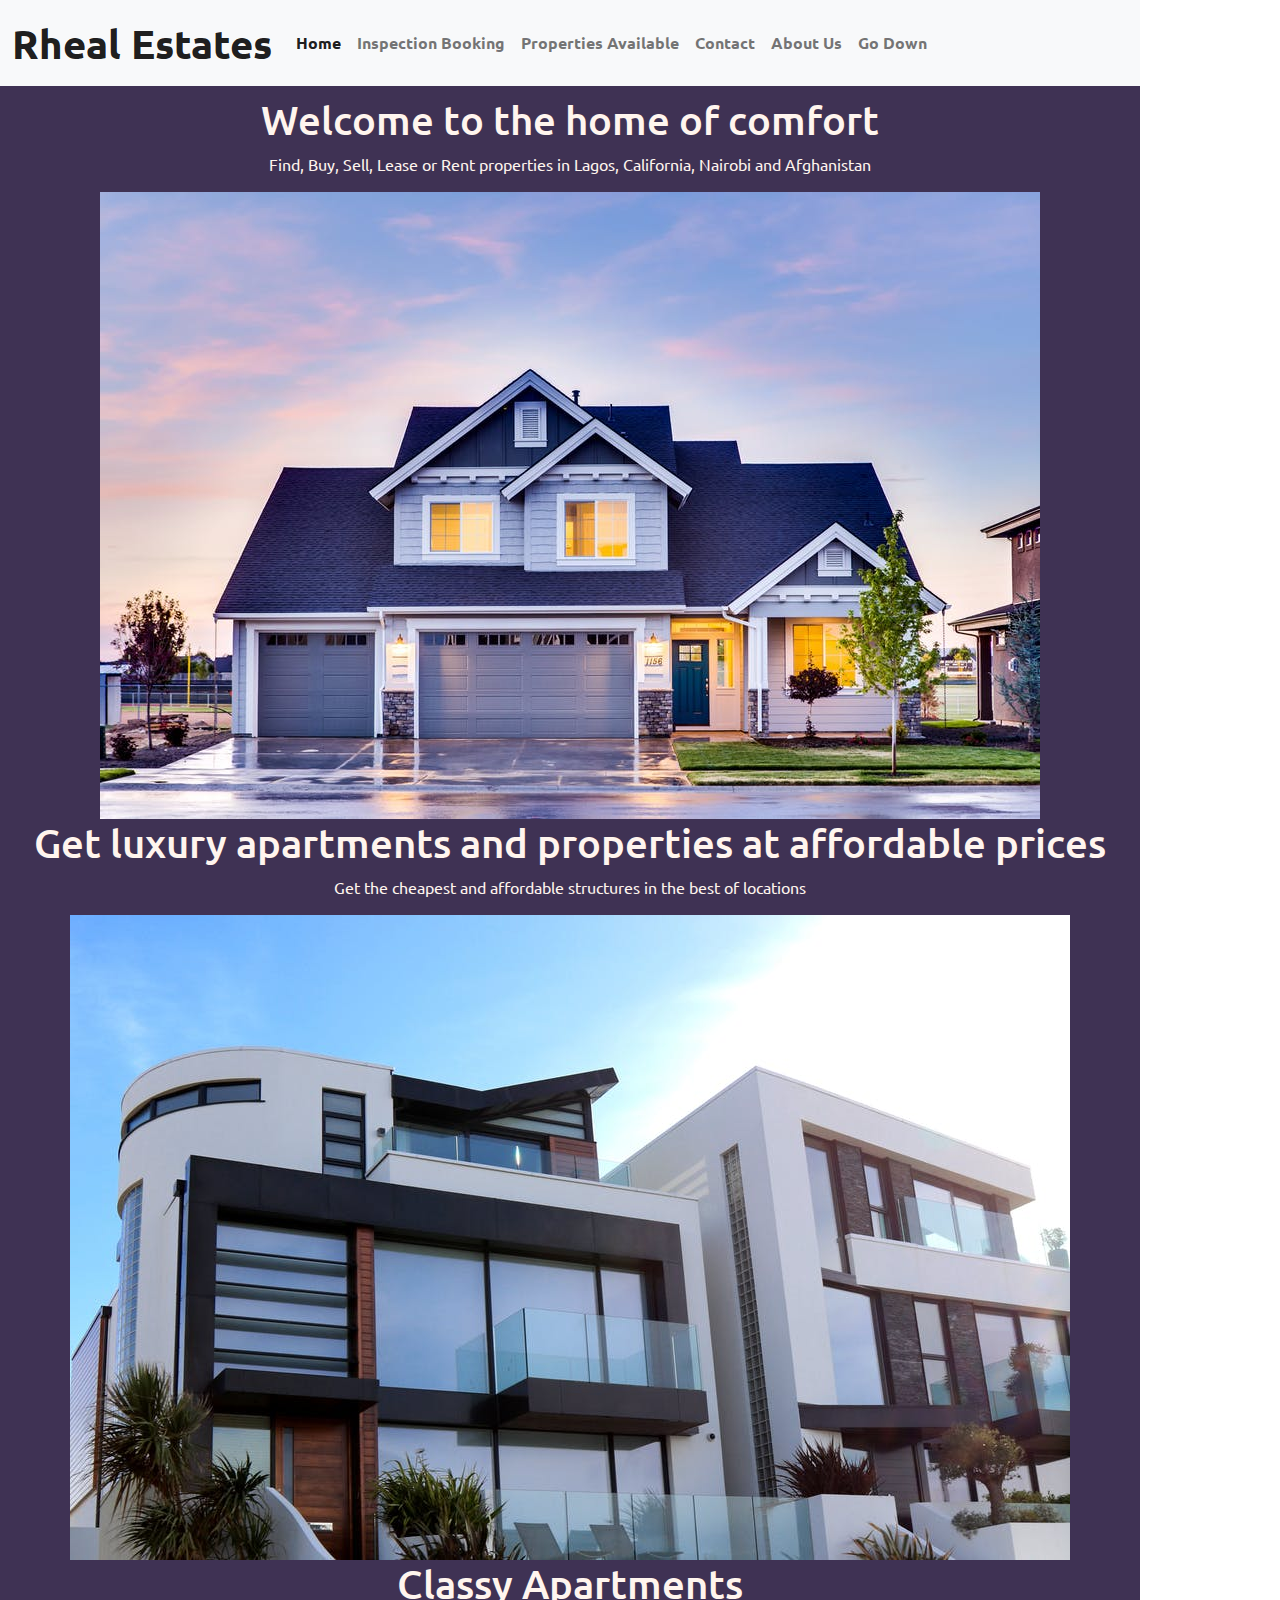
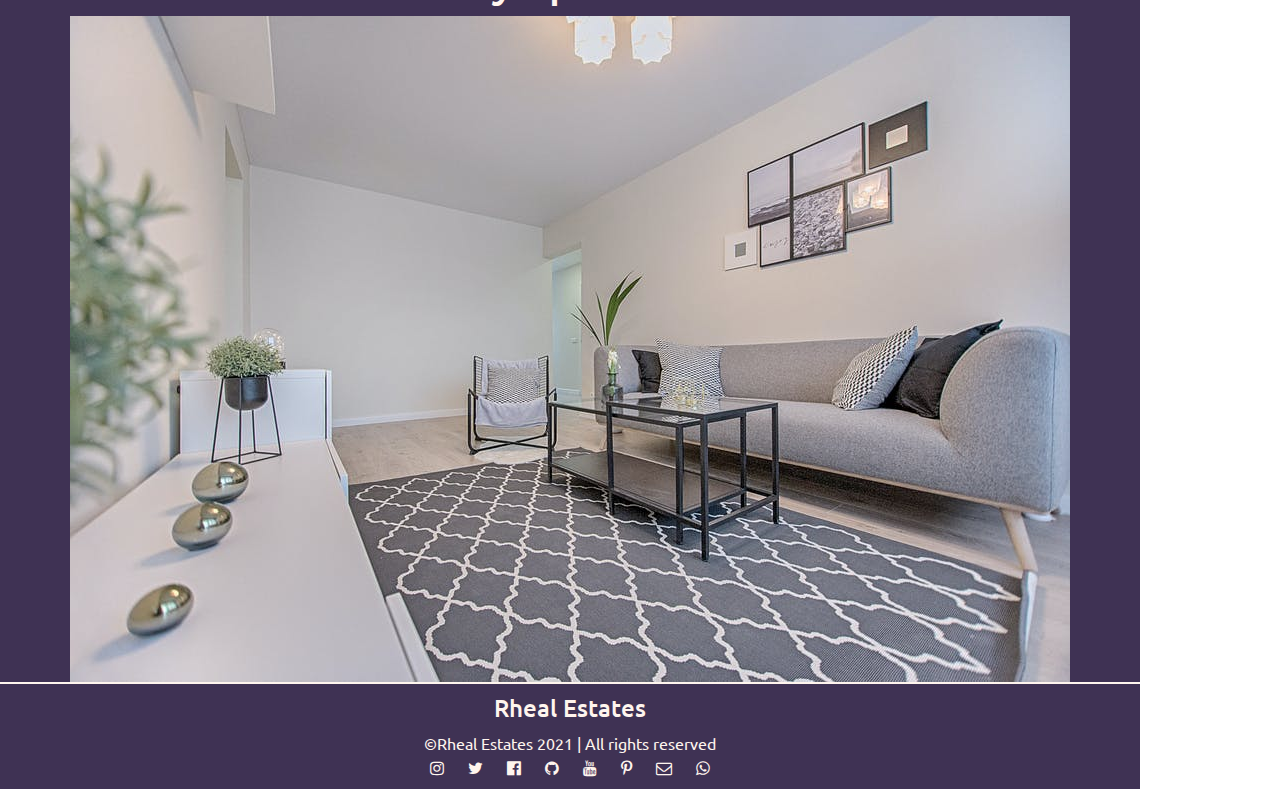
<file: index.html>
<!DOCTYPE html>
<html>
    <head>
        <meta charset="utf-8">
        <meta http-equiv="X-UA-Compatible" content="IE=edge"> 
        <meta name="viewport" content="width=device-width, initial-scale=1">
        <title>Rheals Estate</title>
        <link rel="stylesheet" href="styles.css">
        <link rel="stylesheet" href="bootstrap.css">
        <link rel="stylesheet" href="https://stackpath.bootstrapcdn.com/font-awesome/4.7.0/css/font-awesome.min.css">
        <link rel="preconnect" href="https://fonts.gstatic.com">
        <link rel="preconnect" href="https://fonts.gstatic.com">
        <link href="https://fonts.googleapis.com/css2?family=Open+Sans:wght@400;700&family=Ubuntu:wght@400;700&display=swap" rel="stylesheet">
    </head>
    <body>  
        <!-- Header section -->  
        <div id="wrap" class="container">
            <nav id="header" class="navbar navbar-expand-lg navbar-light bg-light">
                <div class="container">
                    <a class="navbar-brand fs-1 fw-bolder" href="#">Rheal Estates</a>
                    <button class="navbar-toggler" type="button" data-bs-toggle="collapse" data-bs-target="#navbarSupportedContent" aria-controls="navbarSupportedContent" aria-expanded="false" aria-label="Toggle navigation">
                    <span class="navbar-toggler-icon"></span>
                    </button>
                    <div class="collapse navbar-collapse" id="navbarSupportedContent">
                    <ul class="navbar-nav me-auto mb-2 mb-lg-0">
                        <li class="nav-item">
                        <a class="nav-link active" aria-current="page" href="#">Home</a>
                        </li>
                        <li class="nav-item">
                        <a class="nav-link" href="booking.html">Inspection Booking</a>
                        </li>
                        <li class="nav-item">
                        <a class="nav-link" href="list.html">Properties Available</a>
                        </li>
                        <li class="nav-item">
                        <a class="nav-link" href="contact.html">Contact</a>
                        </li>
                        <li class="nav-item">
                        <a class="nav-link" href="about.html">About Us</a>
                        </li>
                        <li class="nav-item">
                        <a class="nav-link" href="#footer">Go Down</a>
                        </li>
                    </ul>
                    </div>
                </div>
                </nav>
                       
        <!-- Main -->
            
                <div id="main">
                        <div class="text-center">
                            <h1>Welcome to the home of comfort</h1>
                            <p>Find, Buy, Sell, Lease or Rent properties in Lagos, California, Nairobi and Afghanistan</p>
                            <img src="Resources/Images/pexels-photo-106399.jpeg" alt="1">
                        </div>
                        <div class="text-center">
                            <h1>Get luxury apartments and properties at affordable prices</h1>
                            <p>Get the cheapest and affordable structures in the best of locations</p>
                            <img src="Resources/Images/pexels-photo-323780.jpeg" alt="2">
                        </div>
                        <div class="text-center">
                            <h1>Classy Apartments</h1>
                            <img src="Resources/Images/pexels-photo-1571470.jpeg" alt="3">
                        </div>
                </div>
                <div id="footer">
                    <h4>Rheal Estates</h4>
                    &copy;Rheal Estates 2021 | All rights reserved
                    <div id="media">
                        <i class="fa fa-instagram" aria-hidden="true"></i> 
                        <i class="fa fa-twitter" aria-hidden="true"></i>
                        <i class="fa fa-facebook-official" aria-hidden="true"></i>
                        <i class="fa fa-github" aria-hidden="true"></i>
                        <i class="fa fa-youtube" aria-hidden="true"></i>
                        <i class="fa fa-pinterest-p" aria-hidden="true"></i>
                        <i class="fa fa-envelope-o" aria-hidden="true"></i> 
                        <i class="fa fa-whatsapp" aria-hidden="true"></i>
                    </div>

                </div>
            </div>
        </div>

        <script src="bootstrap.js"></script>
    </body>
</html>
</file>
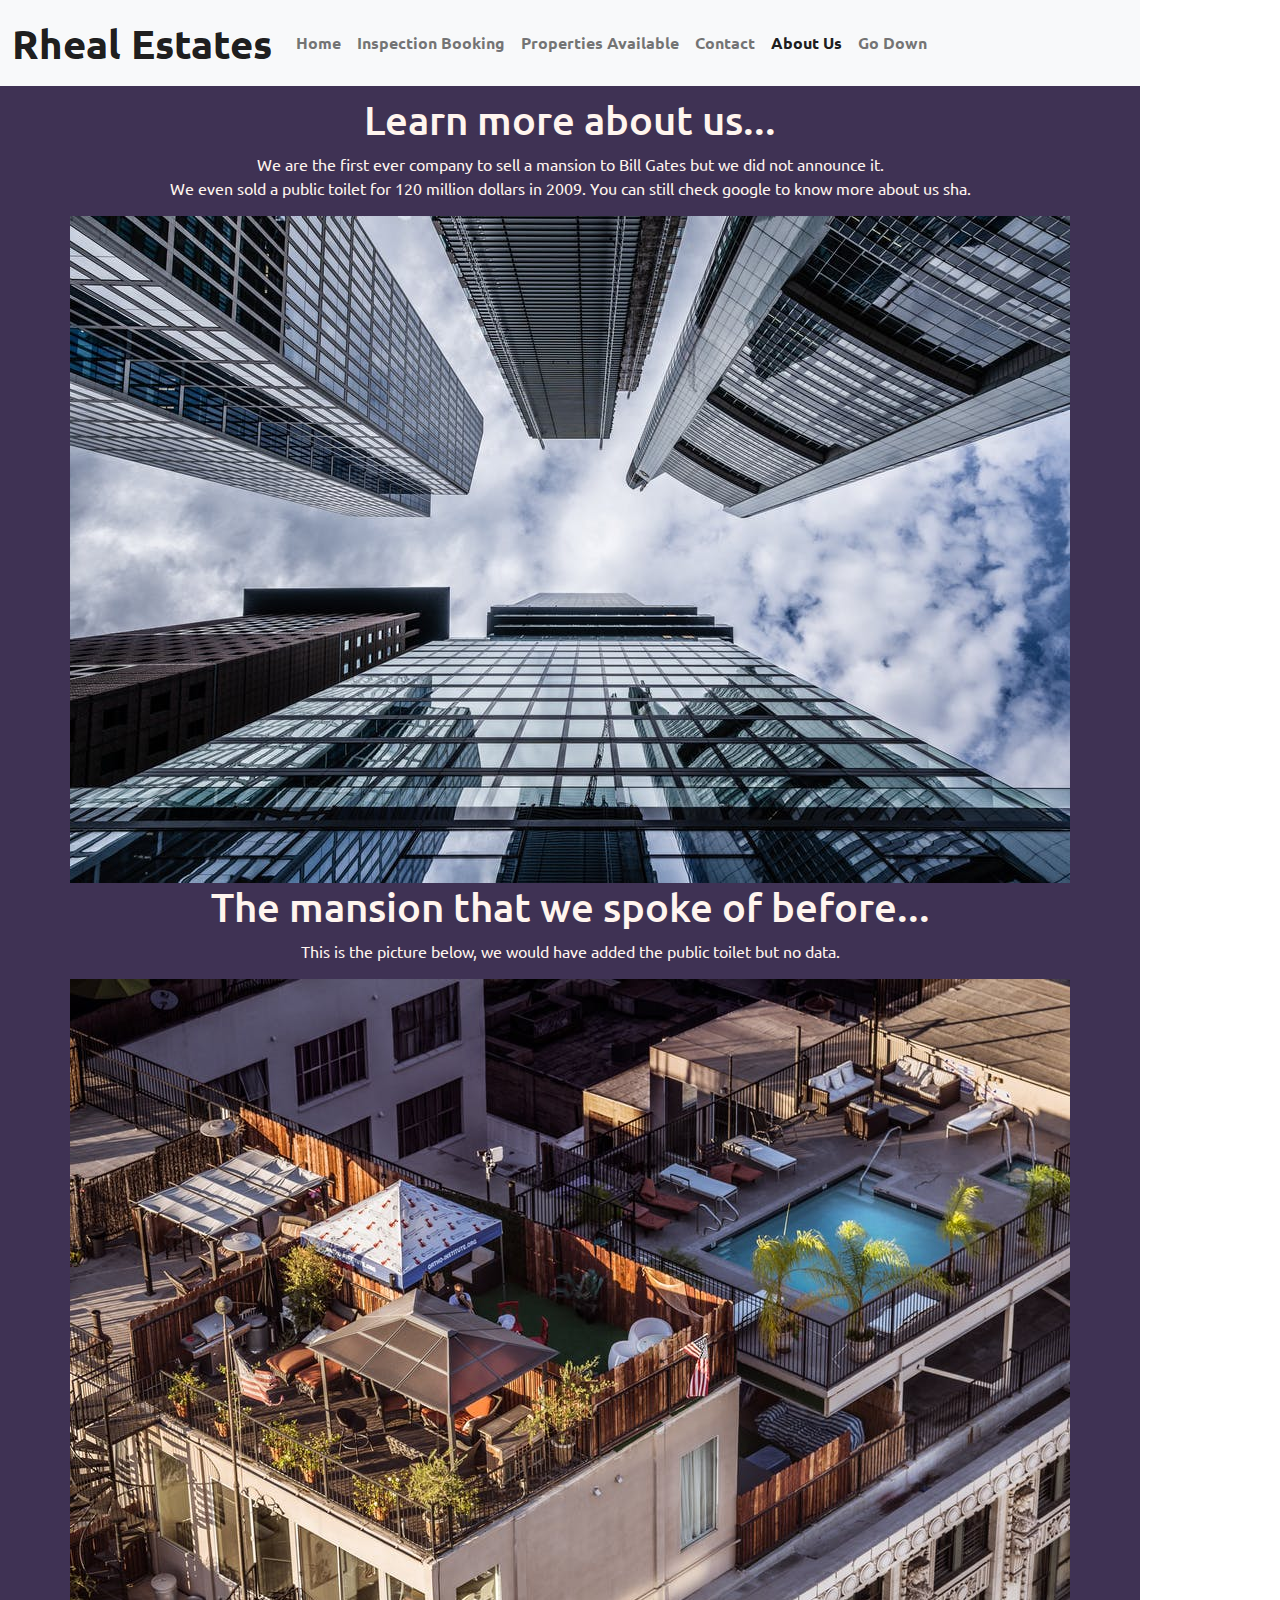
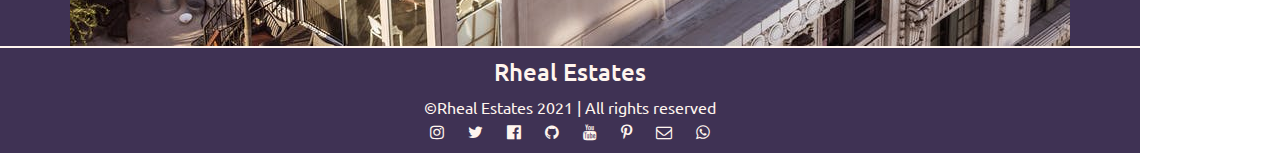
<file: about.html>
<!DOCTYPE html>
<html>
    <head>
        <meta charset="utf-8">
        <meta http-equiv="X-UA-Compatible" content="IE=edge"> 
        <meta name="viewport" content="width=device-width, initial-scale=1">
        <title> About Rheal Estates</title>
        <link rel="stylesheet" href="styles.css">
        <link rel="stylesheet" href="bootstrap.css">
        <link rel="stylesheet" href="https://stackpath.bootstrapcdn.com/font-awesome/4.7.0/css/font-awesome.min.css">
        <link rel="preconnect" href="https://fonts.gstatic.com">
        <link href="https://fonts.googleapis.com/css2?family=Open+Sans:wght@400;700&family=Ubuntu:wght@400;700&display=swap" rel="stylesheet">

    </head>
    <body>
        <!-- Header -->
        <div id="wrap" class="container">
          <nav id="header" class="navbar navbar-expand-lg navbar-light bg-light">
              <div class="container ">
                <a class="navbar-brand fs-1 fw-bolder" href="index.html">Rheal Estates</a>
                <button class="navbar-toggler" type="button" data-bs-toggle="collapse" data-bs-target="#navbarSupportedContent" aria-controls="navbarSupportedContent" aria-expanded="false" aria-label="Toggle navigation">
                  <span class="navbar-toggler-icon"></span>
                </button>
                <div class="collapse navbar-collapse" id="navbarSupportedContent">
                  <ul class="navbar-nav me-auto mb-2 mb-lg-0">
                    <li class="nav-item">
                      <a class="nav-link" href="index.html">Home</a>
                    </li>
                    <li class="nav-item">
                      <a class="nav-link" href="booking.html">Inspection Booking</a>
                    </li>
                    <li class="nav-item">
                      <a class="nav-link" href="list.html">Properties Available</a>
                    </li>
                    <li class="nav-item">
                      <a class="nav-link" href="contact.html">Contact</a>
                    </li>
                    <li class="nav-item">
                      <a class="nav-link active" aria-current="page" href="#">About Us</a>
                    </li>
                    <li class="nav-item">
                      <a class="nav-link" href="#footer">Go Down</a>
                    </li>
                  </ul>
                </div>
              </div>
            </nav>
        <!-- Main -->
            <div class="text-center">
                <div>
                    <h1>Learn more about us...</h1>
                    <p>We are the first ever company to sell a mansion to Bill Gates but we did not announce it. <br>
                    We even sold a public toilet for 120 million dollars in 2009. You can still check google to know more about us sha.
                    </p>
                    <img src="Resources/Images/pexels-photo-3646913.jpeg" alt="a1">
                </div>
                <div>
                    <h1>The mansion that we spoke of before...</h1>
                    <p>This is the picture below, we would have added the public toilet but no data.</p>
                    <img src="Resources/Images/pexels-photo.jpg" alt="a2">
                </div>
            </div>
            <div id="footer">
              <h4>Rheal Estates</h4>
              &copy;Rheal Estates 2021 | All rights reserved
              <div id="media">
                  <i class="fa fa-instagram" aria-hidden="true"></i> 
                  <i class="fa fa-twitter" aria-hidden="true"></i>
                  <i class="fa fa-facebook-official" aria-hidden="true"></i>
                  <i class="fa fa-github" aria-hidden="true"></i>
                  <i class="fa fa-youtube" aria-hidden="true"></i>
                  <i class="fa fa-pinterest-p" aria-hidden="true"></i>
                  <i class="fa fa-envelope-o" aria-hidden="true"></i> 
                  <i class="fa fa-whatsapp" aria-hidden="true"></i>
              </div>

          </div>
        </div>
        <script src="bootstrap.js"></script>

    </body>

</html>
</file>
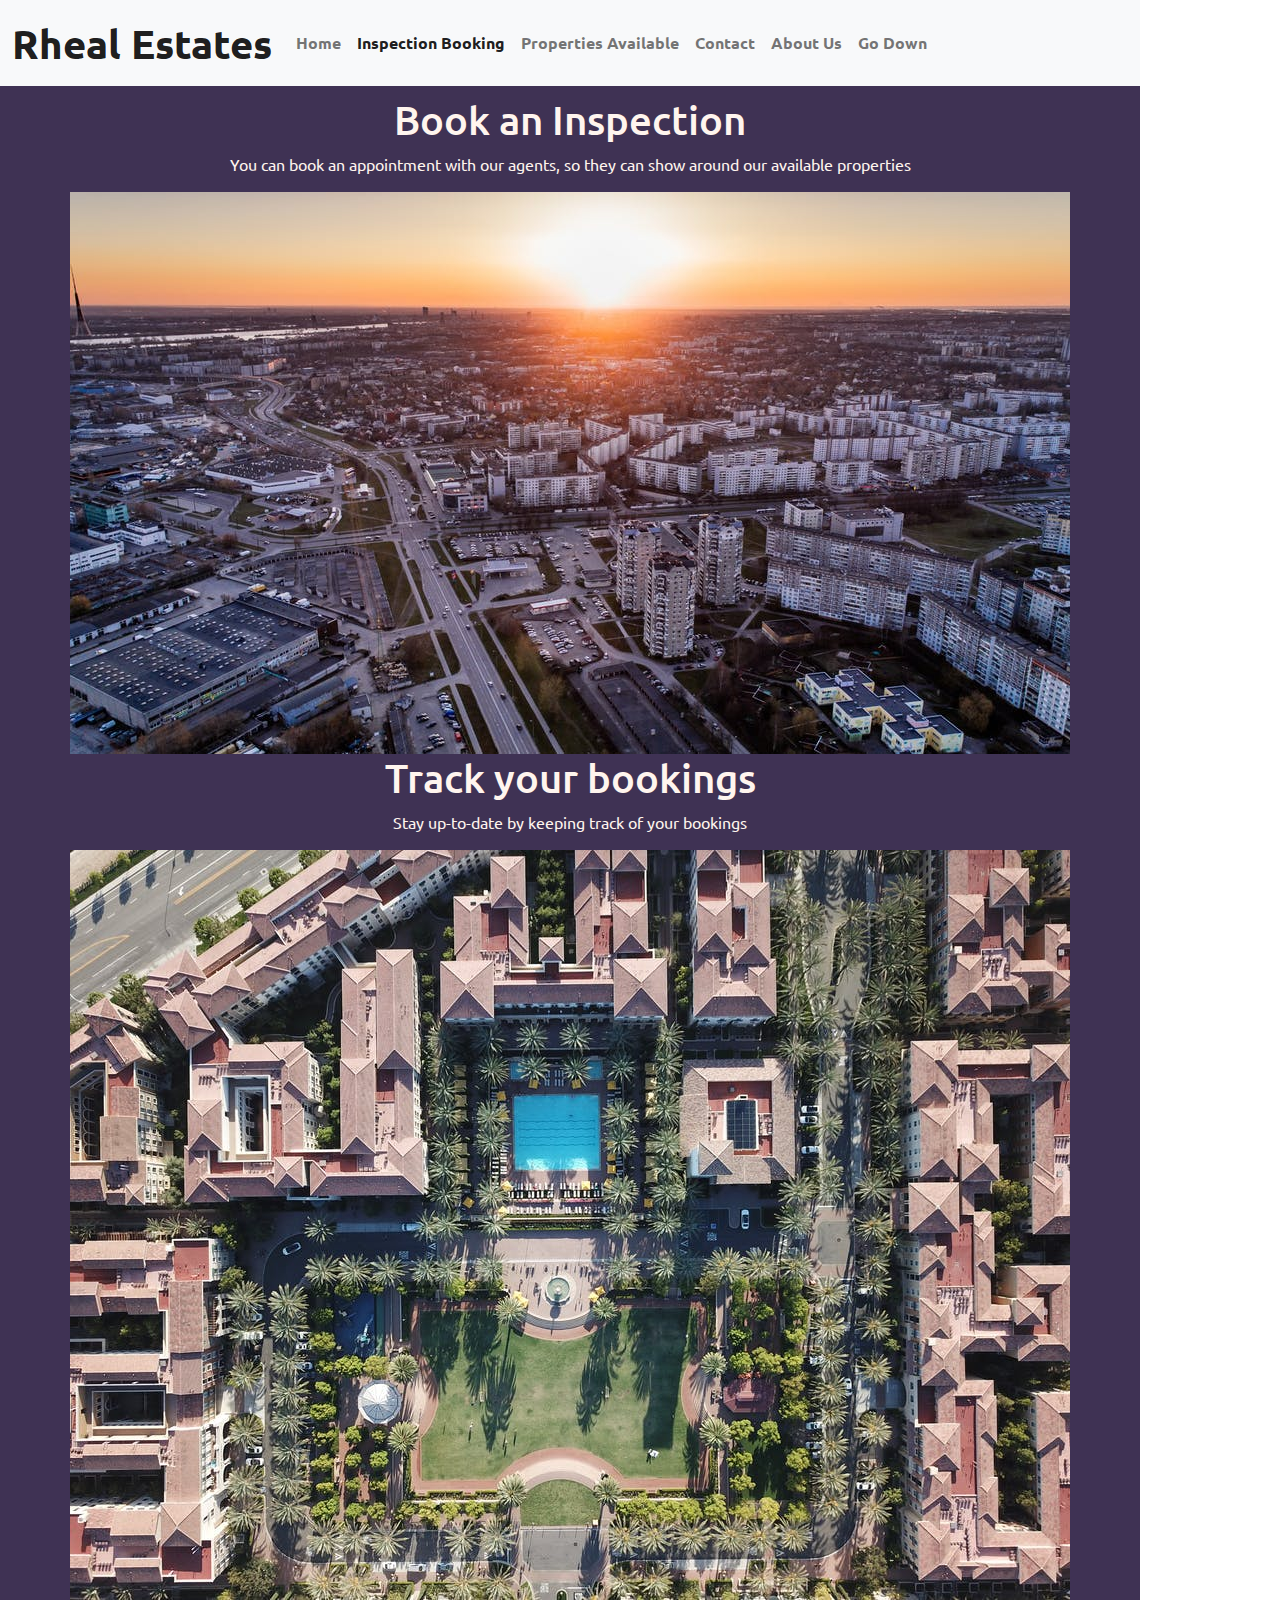
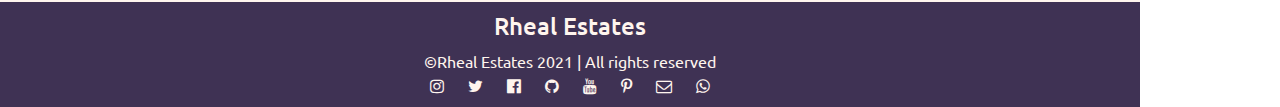
<file: booking.html>
<!DOCTYPE html>
<html>
    <head>
        <meta charset="utf-8">
        <meta http-equiv="X-UA-Compatible" content="IE=edge"> 
        <meta name="viewport" content="width=device-width, initial-scale=1">
        <title>Book Inspections</title>
        <link rel="stylesheet" href="styles.css">
        <link rel="stylesheet" href="bootstrap.css">
        <link rel="stylesheet" href="https://stackpath.bootstrapcdn.com/font-awesome/4.7.0/css/font-awesome.min.css">
        <link rel="preconnect" href="https://fonts.gstatic.com">
        <link href="https://fonts.googleapis.com/css2?family=Open+Sans:wght@400;700&family=Ubuntu:wght@400;700&display=swap" rel="stylesheet">
    </head>
    <body>
        <!-- Header section -->
        <div id="wrap" class="container">
            <nav id="header" class="navbar navbar-expand-lg navbar-light bg-light">
                <div class="container ">
                    <a class="navbar-brand fs-1 fw-bolder" href="index.html">Rheal Estates</a>
                    <button class="navbar-toggler" type="button" data-bs-toggle="collapse" data-bs-target="#navbarSupportedContent" aria-controls="navbarSupportedContent" aria-expanded="false" aria-label="Toggle navigation">
                    <span class="navbar-toggler-icon"></span>
                    </button>
                    <div class="collapse navbar-collapse" id="navbarSupportedContent">
                    <ul class="navbar-nav me-auto mb-2 mb-lg-0">
                        <li class="nav-item">
                        <a class="nav-link" href="index.html">Home</a>
                        </li>
                        <li class="nav-item">
                        <a class="nav-link active" aria-current="page" href="#">Inspection Booking</a>
                        </li>
                        <li class="nav-item">
                        <a class="nav-link" href="list.html">Properties Available</a>
                        </li>
                        <li class="nav-item">
                        <a class="nav-link" href="contact.html">Contact</a>
                        </li>
                        <li class="nav-item">
                        <a class="nav-link" href="about.html">About Us</a>
                        </li>
                        <li class="nav-item">
                        <a class="nav-link" href="#footer">Go Down</a>
                        </li>
                    </ul>
                    </div>
                </div>
                </nav>
        
        <!-- Main section -->
            <div>
                <div class="text-center">
                    <div>
                        <h1>Book an Inspection</h1>
                        <p>You can book an appointment with our agents, so they can show around our available properties</p>
                        <img src="Resources/Images/pexels-photo-681333.jpeg" alt="b1">
                    </div>
                    <div>
                        <h1>Track your bookings</h1>
                        <p>Stay up-to-date by keeping track of your bookings</p>
                        <img src="Resources/Images/pexels-photo-1587947.jpeg" alt="b2">
                    </div>
                </div>
            </div>
            <div id="footer"">
                <h4>Rheal Estates</h4>
                &copy;Rheal Estates 2021 | All rights reserved
                <div id="media">
                    <i class="fa fa-instagram" aria-hidden="true"></i> 
                    <i class="fa fa-twitter" aria-hidden="true"></i>
                    <i class="fa fa-facebook-official" aria-hidden="true"></i>
                    <i class="fa fa-github" aria-hidden="true"></i>
                    <i class="fa fa-youtube" aria-hidden="true"></i>
                    <i class="fa fa-pinterest-p" aria-hidden="true"></i>
                    <i class="fa fa-envelope-o" aria-hidden="true"></i> 
                    <i class="fa fa-whatsapp" aria-hidden="true"></i>
                </div>

            </div>
        </div>
        
        <script src="bootstrap.js"></script>

    </body>

</html>
</file>
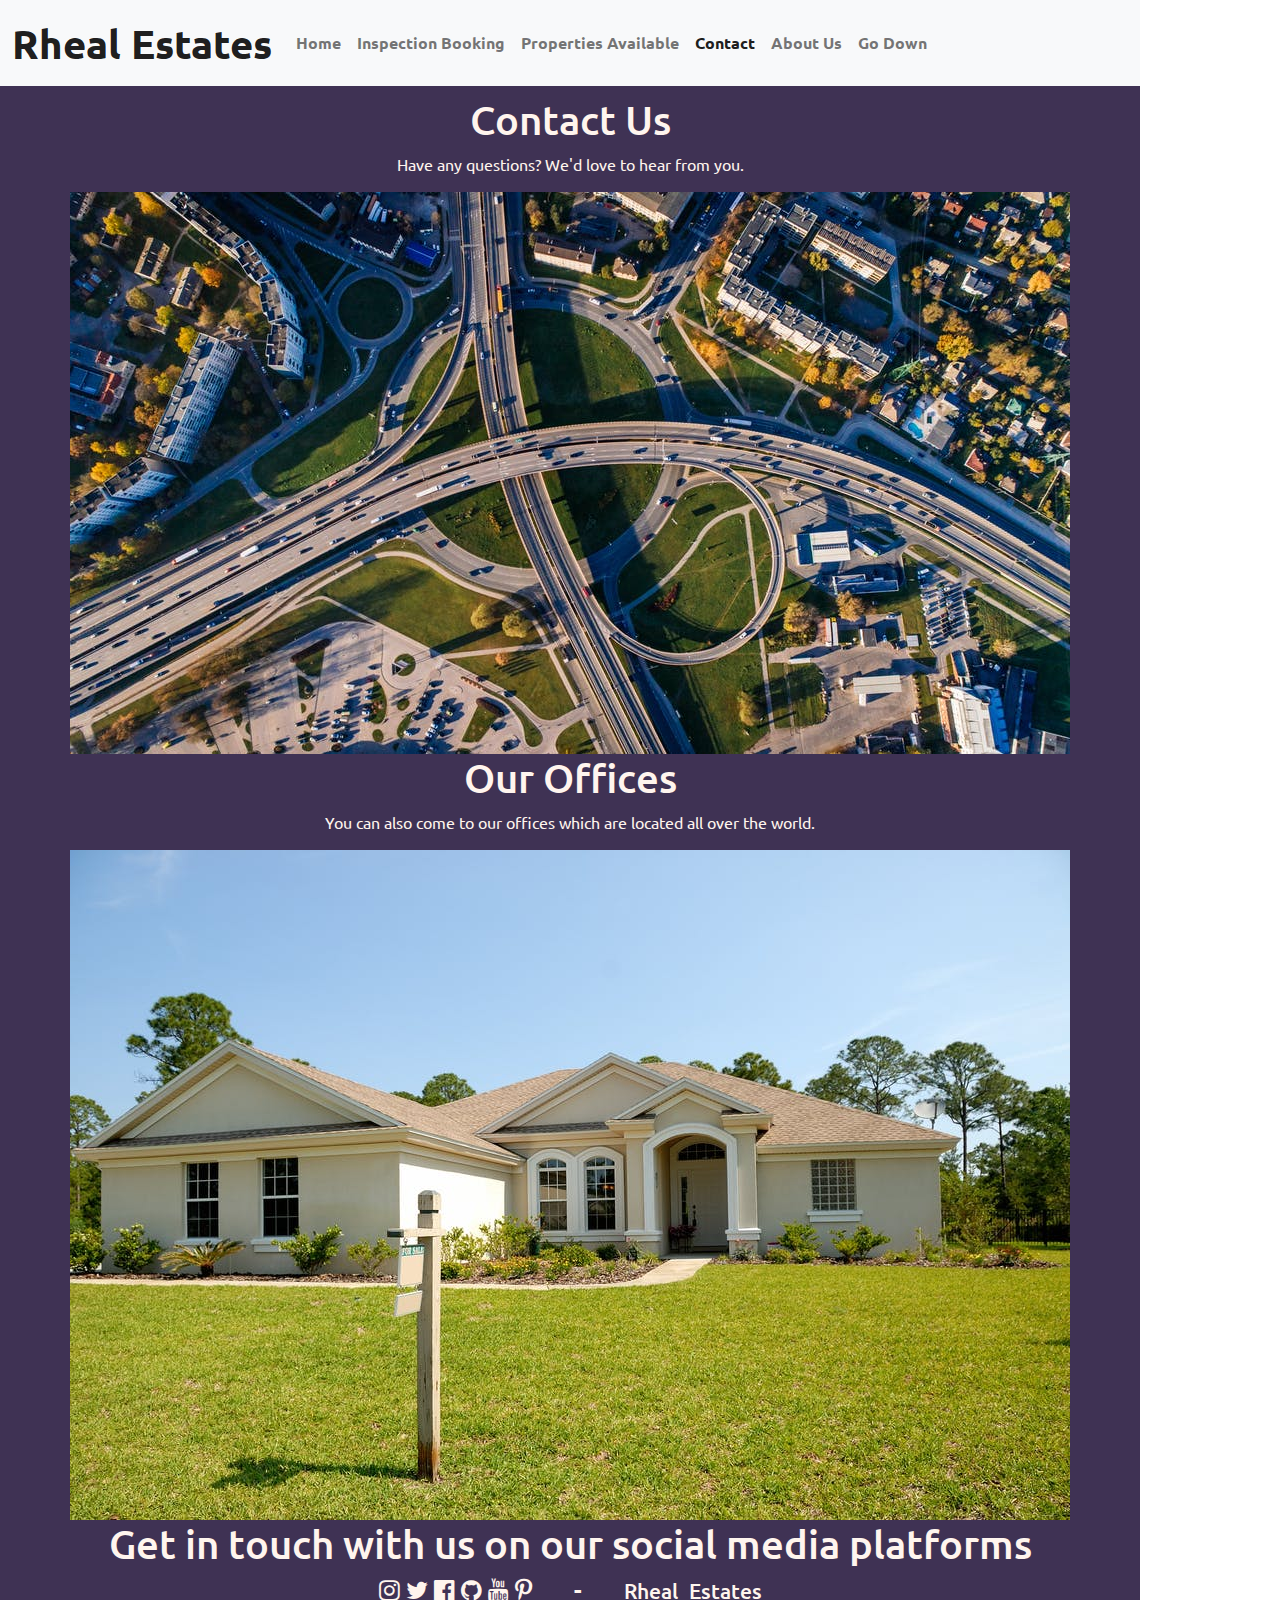
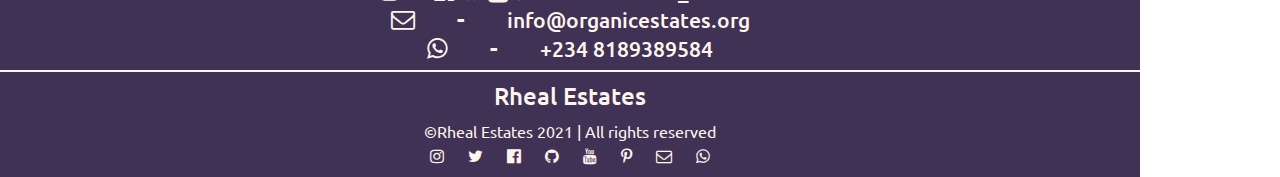
<file: contact.html>
<!DOCTYPE html>
<html>
   <head>
        <meta charset="utf-8">
        <meta http-equiv="X-UA-Compatible" content="IE=edge"> 
        <meta name="viewport" content="width=device-width, initial-scale=1">
        <title>Contact Rheal Estates</title>
        <link rel="stylesheet" href="styles.css">
        <link rel="stylesheet" href="bootstrap.css">
        <link rel="stylesheet" href="https://stackpath.bootstrapcdn.com/font-awesome/4.7.0/css/font-awesome.min.css">
        <link rel="preconnect" href="https://fonts.gstatic.com">
        <link href="https://fonts.googleapis.com/css2?family=Open+Sans:wght@400;700&family=Ubuntu:wght@400;700&display=swap" rel="stylesheet">
    </head>
    <body>
        <!-- Header -->
        <div id="wrap" class="container">
          <nav id="header" class="navbar navbar-expand-lg navbar-light bg-light">
              <div class="container ">
                <a class="navbar-brand fs-1 fw-bolder" href="index.html">Rheal Estates</a>
                <button class="navbar-toggler" type="button" data-bs-toggle="collapse" data-bs-target="#navbarSupportedContent" aria-controls="navbarSupportedContent" aria-expanded="false" aria-label="Toggle navigation">
                  <span class="navbar-toggler-icon"></span>
                </button>
                <div class="collapse navbar-collapse" id="navbarSupportedContent">
                  <ul class="navbar-nav me-auto mb-2 mb-lg-0">
                    <li class="nav-item">
                      <a class="nav-link" href="index.html">Home</a>
                    </li>
                    <li class="nav-item">
                      <a class="nav-link" href="booking.html">Inspection Booking</a>
                    </li>
                    <li class="nav-item">
                      <a class="nav-link" href="list.html">Properties Available</a>
                    </li>
                    <li class="nav-item">
                      <a class="nav-link active" aria-current="page" href="#">Contact</a>
                    </li>
                    <li class="nav-item">
                      <a class="nav-link" href="about.html">About Us</a>
                    </li>
                    <li class="nav-item">
                      <a class="nav-link" href="#footer">Go Down</a>
                    </li>
                  </ul>
                </div>
              </div>
            </nav>
        <!-- Main -->
            <div class="text-center">
                <div>
                    <h1>Contact Us</h1>
                    <p>Have any questions? We'd love to hear from you.</p>
                    <img src="Resources/Images/pexels-photo-681335.jpeg" alt="c1">
                </div>
        
                <div>
                    <h1>Our Offices</h1>
                    <p>You can also come to our offices which are located all over the world.</p>
                    <img src="Resources/Images/pexels-photo-210617.jpeg" alt="c2">
                </div>
                <div>
                    <h1>Get in touch with us on our social media platforms</h1>
                    <h4>
                      <i class="fa fa-instagram" aria-hidden="true"></i> 
                      <i class="fa fa-twitter" aria-hidden="true"></i>
                      <i class="fa fa-facebook-official" aria-hidden="true"></i>
                      <i class="fa fa-github" aria-hidden="true"></i>
                      <i class="fa fa-youtube" aria-hidden="true"></i>
                      <i class="fa fa-pinterest-p" aria-hidden="true"></i>
                      &nbsp;
                      &nbsp;
                      &nbsp;
                      -
                      &nbsp;
                      &nbsp;
                      &nbsp;
                     
                      <small> Rheal_Estates</small> 
                      <br>
                      <i class="fa fa-envelope-o" aria-hidden="true"></i> 
                      &nbsp;
                      &nbsp;
                      &nbsp;
                      -
                      &nbsp;
                      &nbsp;
                      &nbsp;
                      
                      <small>info@organicestates.org</small> <br> 
                      <i class="fa fa-whatsapp" aria-hidden="true"></i>
                      &nbsp;
                      &nbsp;
                      &nbsp;
                      -
                      &nbsp;
                      &nbsp;
                      &nbsp;
                       <small>+234 8189389584</small>

                    </h4>
                </div>
            </div>
            <div id="footer">
              <h4>Rheal Estates</h4>
              &copy;Rheal Estates 2021 | All rights reserved
              <div id="media">
                  <i class="fa fa-instagram" aria-hidden="true"></i> 
                  <i class="fa fa-twitter" aria-hidden="true"></i>
                  <i class="fa fa-facebook-official" aria-hidden="true"></i>
                  <i class="fa fa-github" aria-hidden="true"></i>
                  <i class="fa fa-youtube" aria-hidden="true"></i>
                  <i class="fa fa-pinterest-p" aria-hidden="true"></i>
                  <i class="fa fa-envelope-o" aria-hidden="true"></i> 
                  <i class="fa fa-whatsapp" aria-hidden="true"></i>
              </div>

          </div>


        </div>
        <script src="bootstrap.js"></script>

    </body>

</html>
</file>
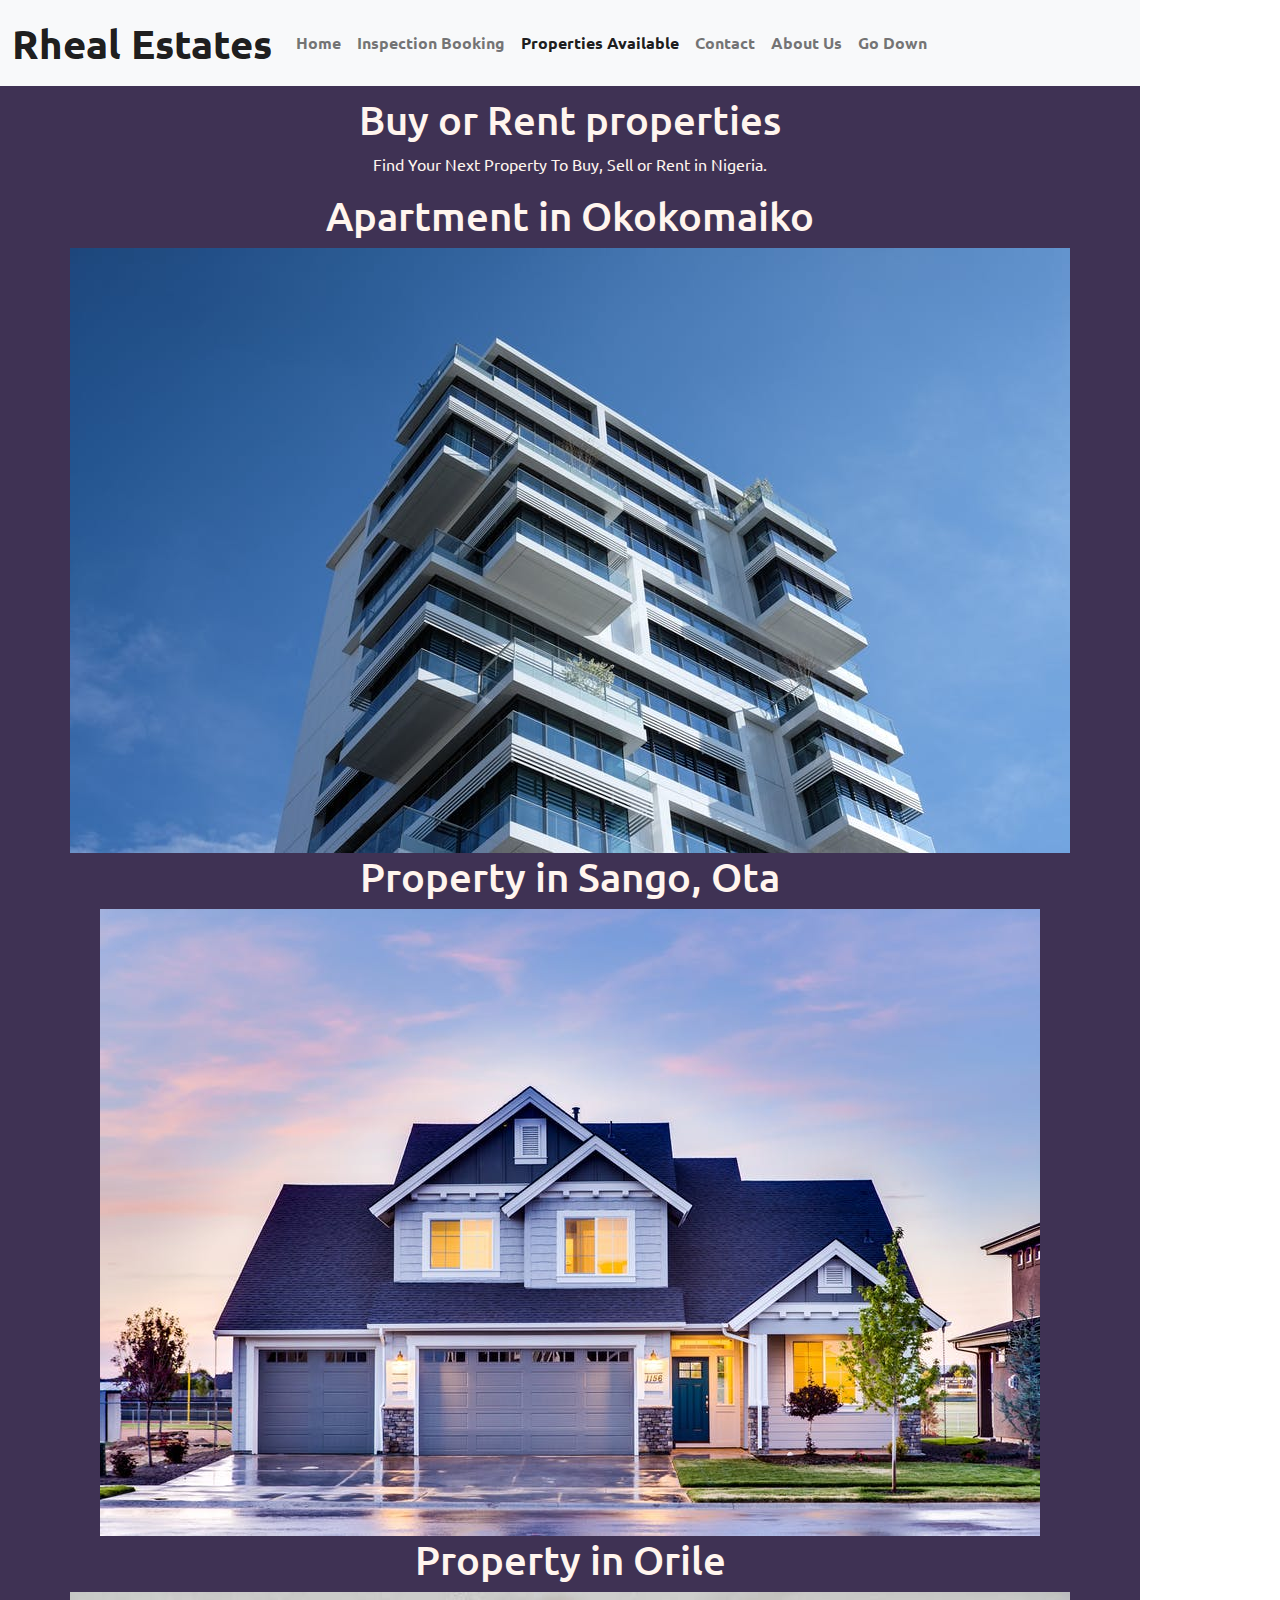
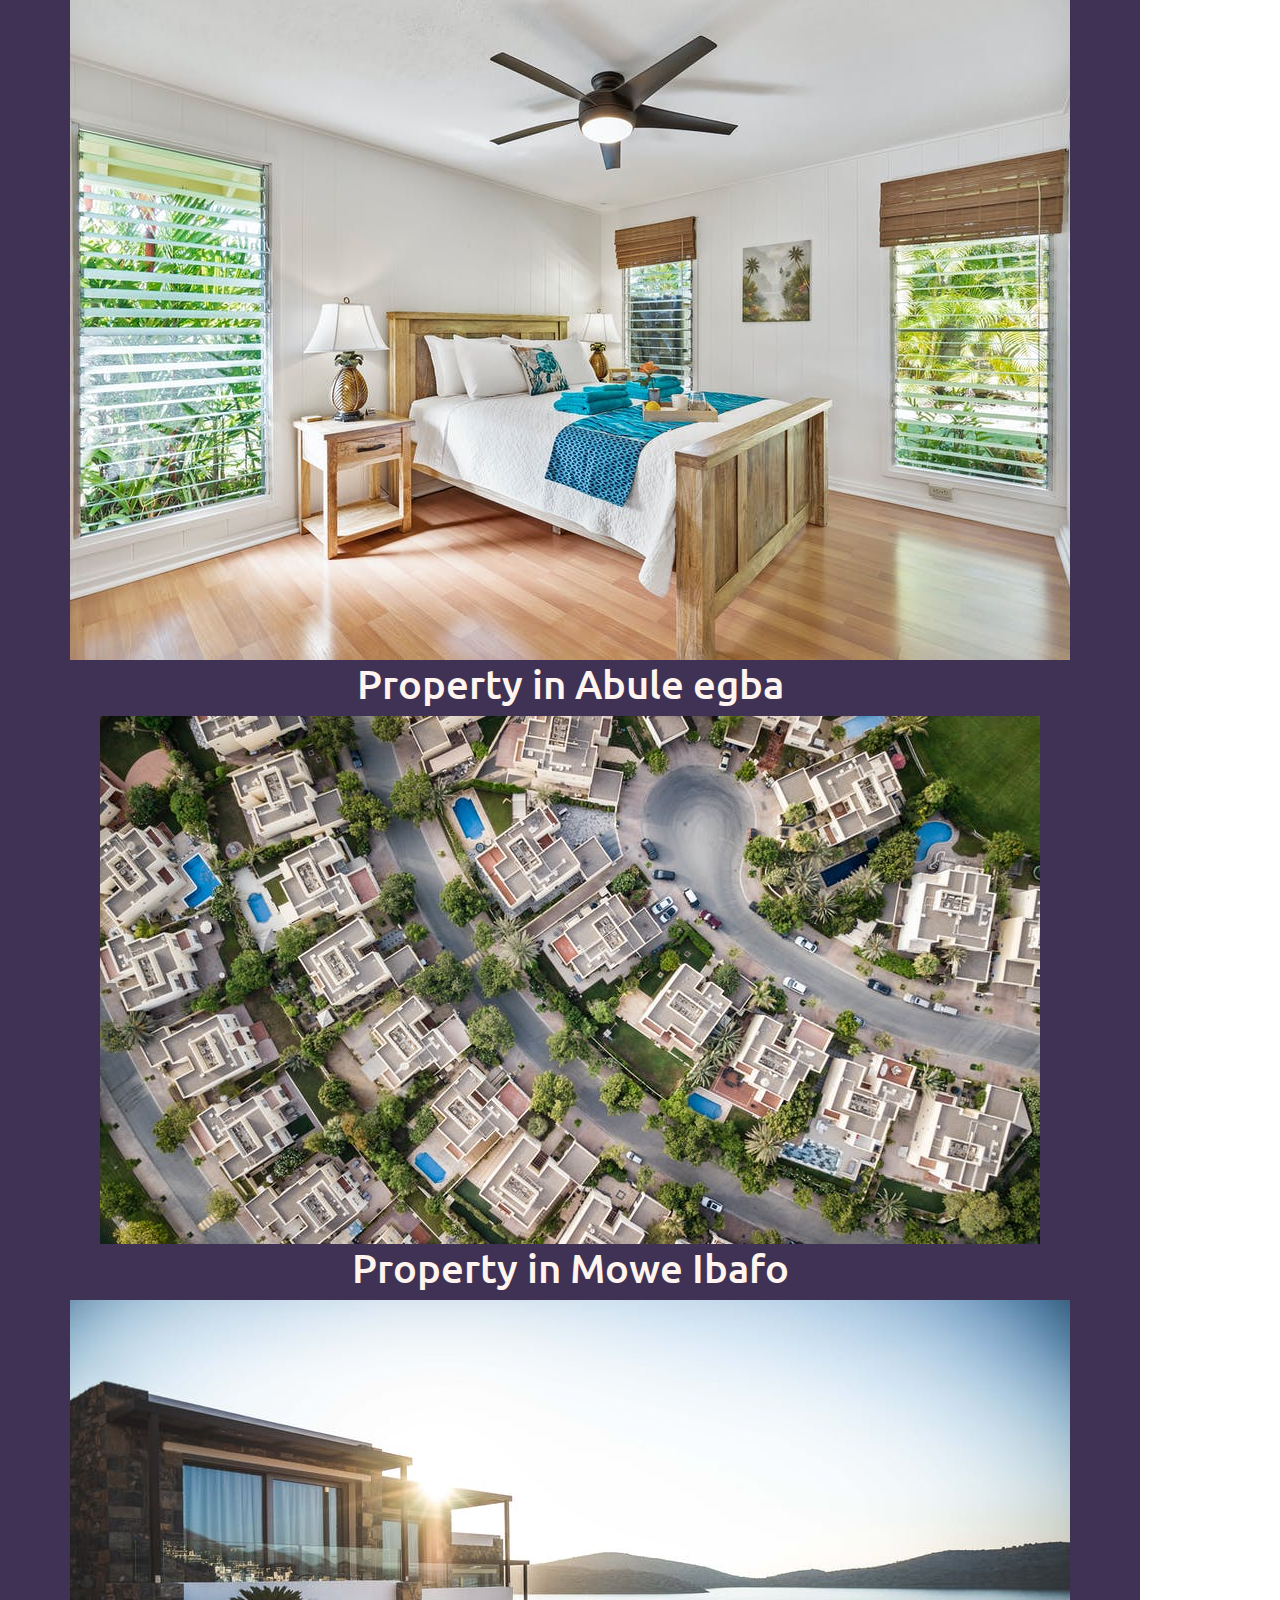
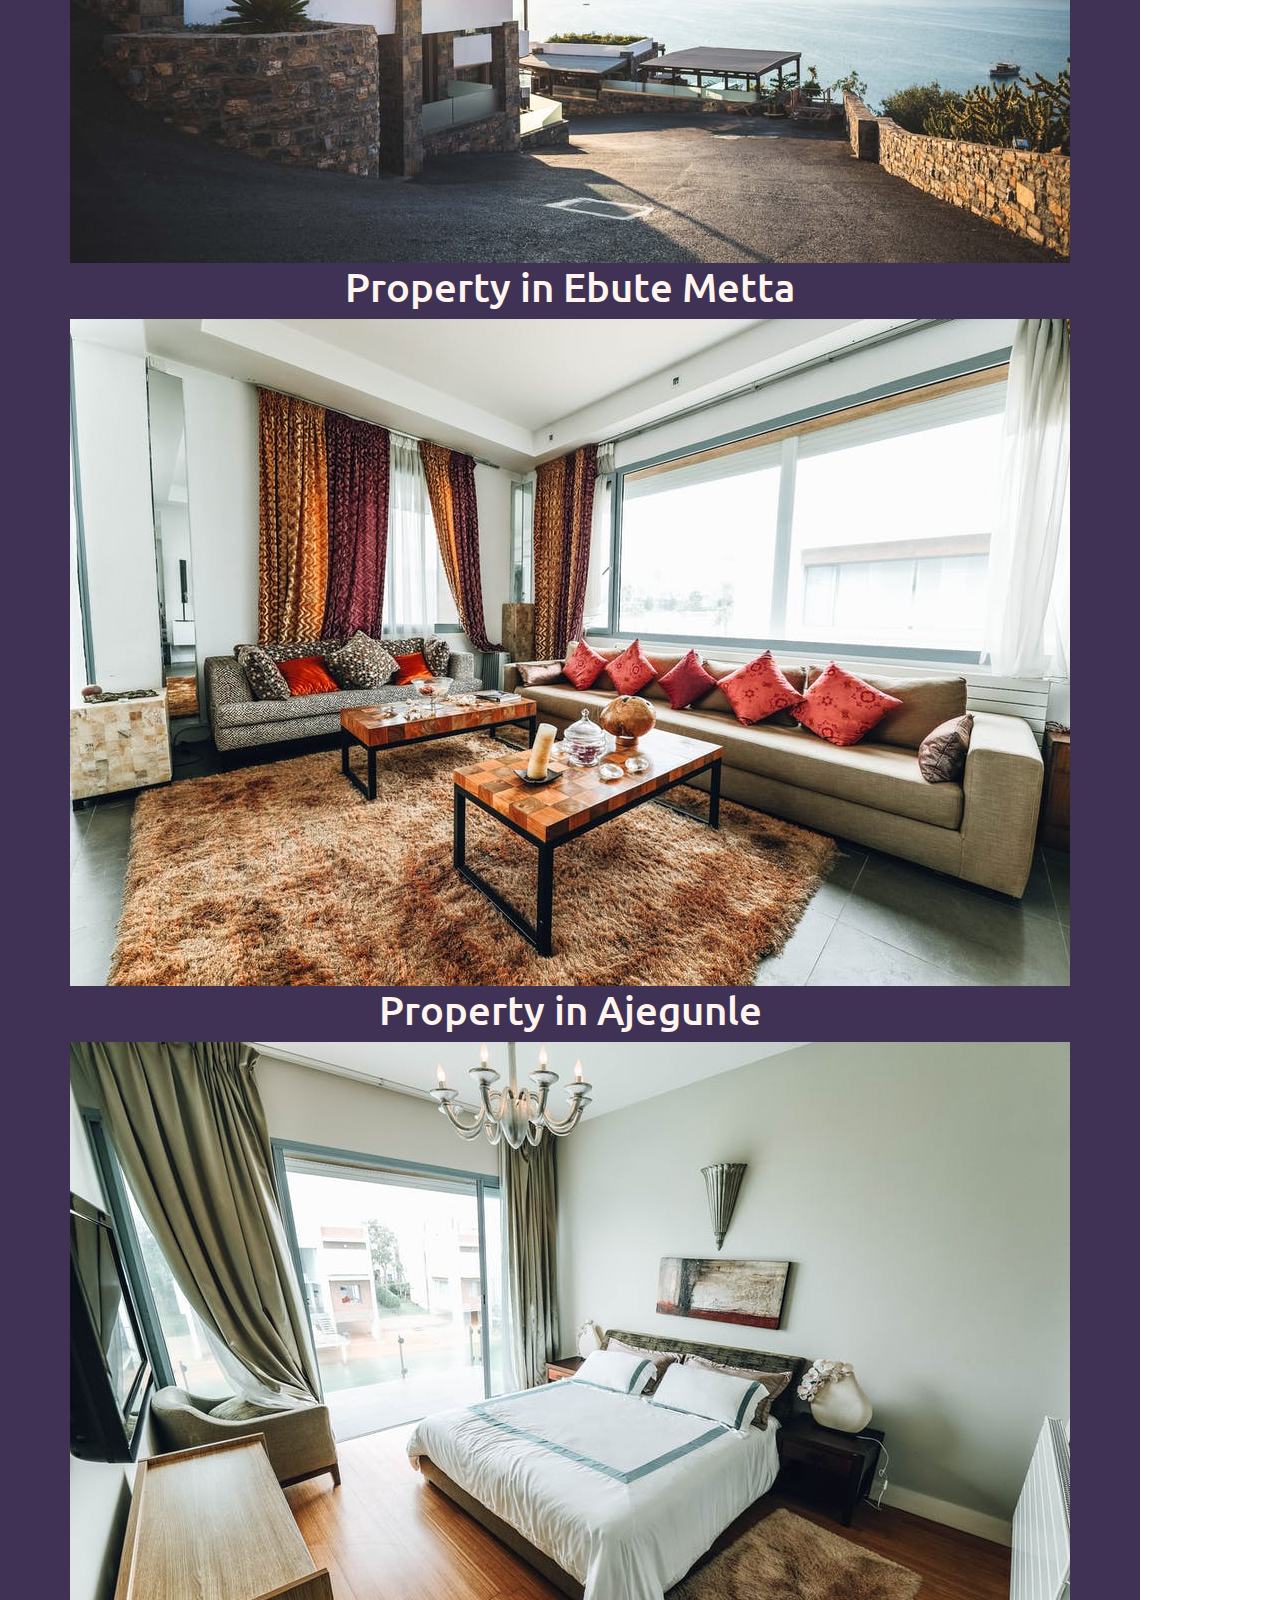
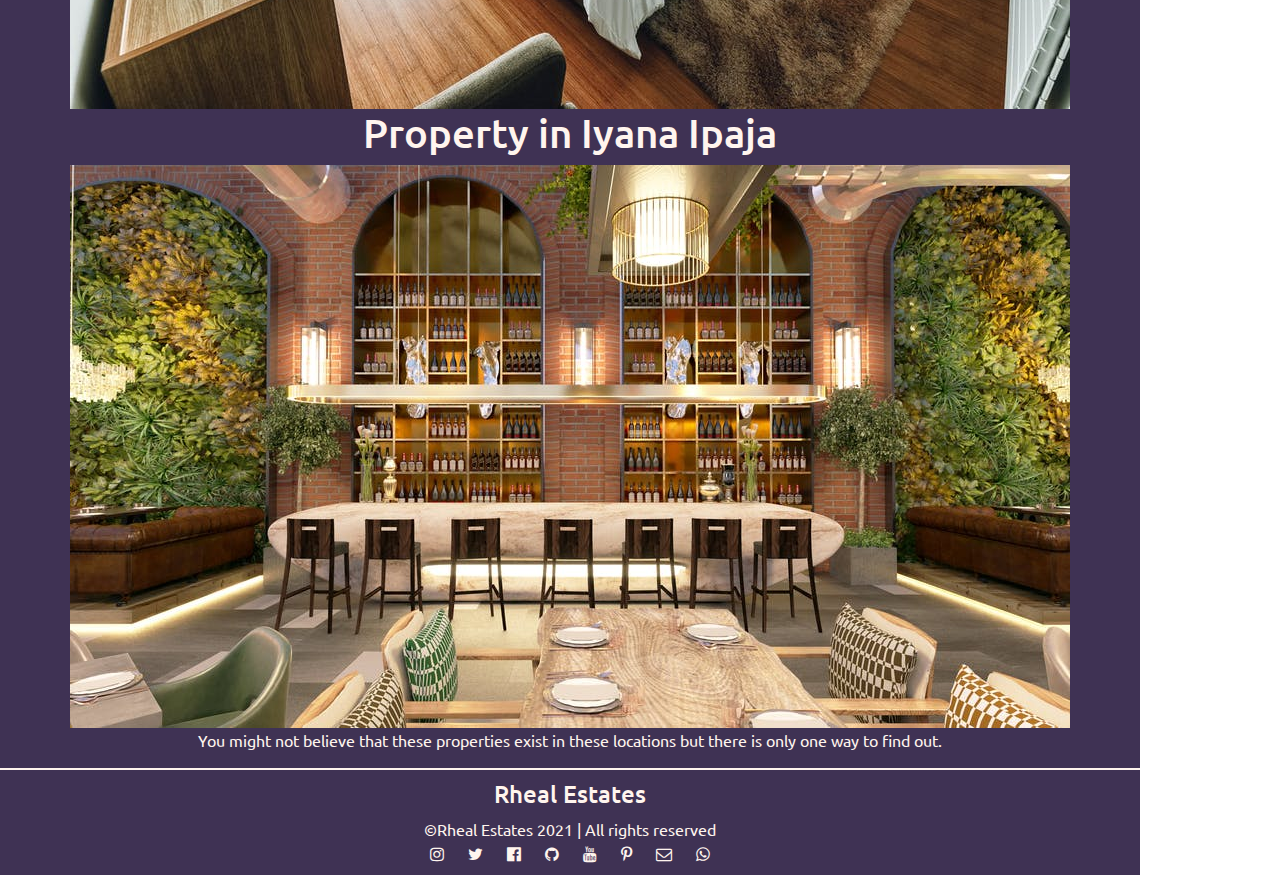
<file: list.html>
<!DOCTYPE html>
<html>
    <head>
        <meta charset="utf-8">
        <meta http-equiv="X-UA-Compatible" content="IE=edge"> 
        <meta name="viewport" content="width=device-width, initial-scale=1">
        <title>Properties Available</title>
        <link rel="stylesheet" href="styles.css">
        <link rel="stylesheet" href="bootstrap.css">
        <link rel="stylesheet" href="https://stackpath.bootstrapcdn.com/font-awesome/4.7.0/css/font-awesome.min.css">
        <link rel="preconnect" href="https://fonts.gstatic.com">
        <link href="https://fonts.googleapis.com/css2?family=Open+Sans:wght@400;700&family=Ubuntu:wght@400;700&display=swap" rel="stylesheet">

    </head>
    <body>
        <!-- Header -->
        <div id="wrap" class="container">
          <nav id="header" class="navbar navbar-expand-lg navbar-light bg-light">
              <div class="container ">
                <a class="navbar-brand fs-1 fw-bolder" href="index.html">Rheal Estates</a>
                <button class="navbar-toggler" type="button" data-bs-toggle="collapse" data-bs-target="#navbarSupportedContent" aria-controls="navbarSupportedContent" aria-expanded="false" aria-label="Toggle navigation">
                  <span class="navbar-toggler-icon"></span>
                </button>
                <div class="collapse navbar-collapse" id="navbarSupportedContent">
                  <ul class="navbar-nav me-auto mb-2 mb-lg-0">
                    <li class="nav-item">
                      <a class="nav-link" href="index.html">Home</a>
                    </li>
                    <li class="nav-item">
                      <a class="nav-link" href="booking.html">Inspection Booking</a>
                    </li>
                    <li class="nav-item">
                      <a class="nav-link active" aria-current="page" href="#">Properties Available</a>
                    </li>
                    <li class="nav-item">
                      <a class="nav-link" href="contact.html">Contact</a>
                    </li>
                    <li class="nav-item">
                      <a class="nav-link" href="about.html">About Us</a>
                    </li>
                    <li class="nav-item">
                      <a class="nav-link" href="#footer">Go Down</a>
                    </li>
                  </ul>
                </div>
              </div>
            </nav>
        <!-- Main -->
            <div class="text-center">
                <div>
                    <h1>Buy or Rent properties</h1>
                    <p>Find Your Next Property To Buy, Sell or Rent in Nigeria.</p>
                </div>
                <div>
                    <h1>Apartment in Okokomaiko</h1>
                    <img src="Resources/Images/pexels-photo-87223.jpeg" alt="1">
                    <h1>Property in Sango, Ota</h1>
                    <img src="Resources/Images/pexels-photo-106399.jpeg" alt="2">
                    <h1>Property in Orile</h1>
                    <img src="Resources/Images/pexels-photo-3209035.jpeg" alt="3">
                    <h1>Property in Abule egba</h1>
                    <img src="Resources/Images/pexels-photo-1642125.jpeg" alt="4">
                    <h1>Property in Mowe Ibafo</h1>
                    <img src="Resources/Images/pexels-photo-1732414.jpeg" alt="5">
                    <h1>Property in Ebute Metta</h1>
                    <img src="Resources/Images/pexels-photo-2029665.jpeg" alt="6">
                    <h1>Property in Ajegunle </h1>
                    <img src="Resources/Images/pexels-photo-2029694.jpeg" alt="7">
                    <h1>Property in Iyana Ipaja</h1>
                    <img src="Resources/Images/pexels-photo-3201920.jpeg" alt="8">
                </div>
                <div>
                    <p>You might not believe that these properties exist in these locations but there is only one way to find out.</p>
                </div>
            </div>
            <div id="footer">
              <h4>Rheal Estates</h4>
              &copy;Rheal Estates 2021 | All rights reserved
              <div id="media">
                  <i class="fa fa-instagram" aria-hidden="true"></i> 
                  <i class="fa fa-twitter" aria-hidden="true"></i>
                  <i class="fa fa-facebook-official" aria-hidden="true"></i>
                  <i class="fa fa-github" aria-hidden="true"></i>
                  <i class="fa fa-youtube" aria-hidden="true"></i>
                  <i class="fa fa-pinterest-p" aria-hidden="true"></i>
                  <i class="fa fa-envelope-o" aria-hidden="true"></i> 
                  <i class="fa fa-whatsapp" aria-hidden="true"></i>
              </div>

          </div>
        </div>
        <script src="bootstrap.js"></script>

    </body>

</html>
</file>
<file: styles.css>
#wrap {
    color:seashell;
    background-color: #3f3254;
    margin: 0;
    padding: 0;
    font-family: 'Ubuntu', 'open sans',  'Droid Sans', 'Rocky';
    font-weight: normal;
}
#header {
    font-weight: 700;
}
#media i {
    padding: 0 10px;
}
a {
    color: seashell;
}
#header{
    margin-bottom: 10px;
}
.main {
    text-align: center;
}
img {
    max-width: 90%;
    max-height: 90%;
}
#footer {
    margin: 0;
    padding: 10px 20px;
    border-top: 2px solid seashell;
    text-align: center;
}
</file>
